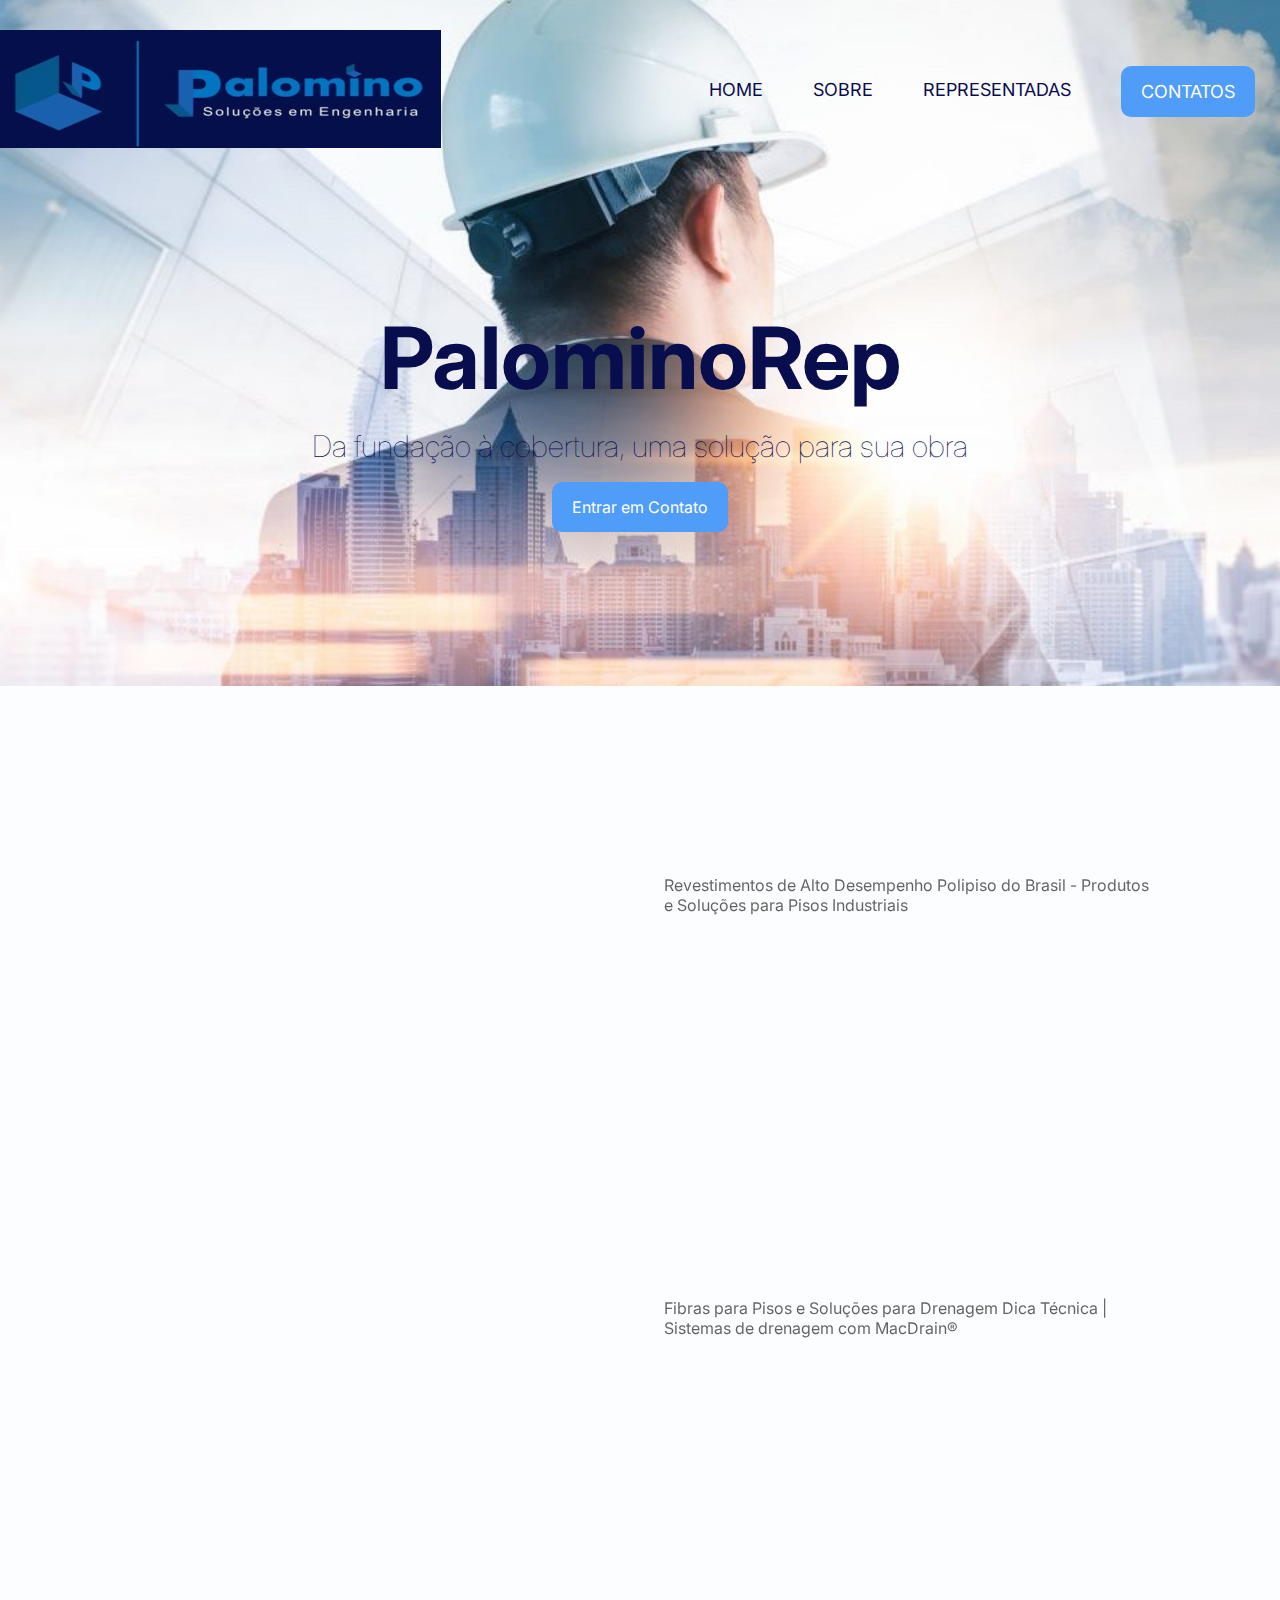
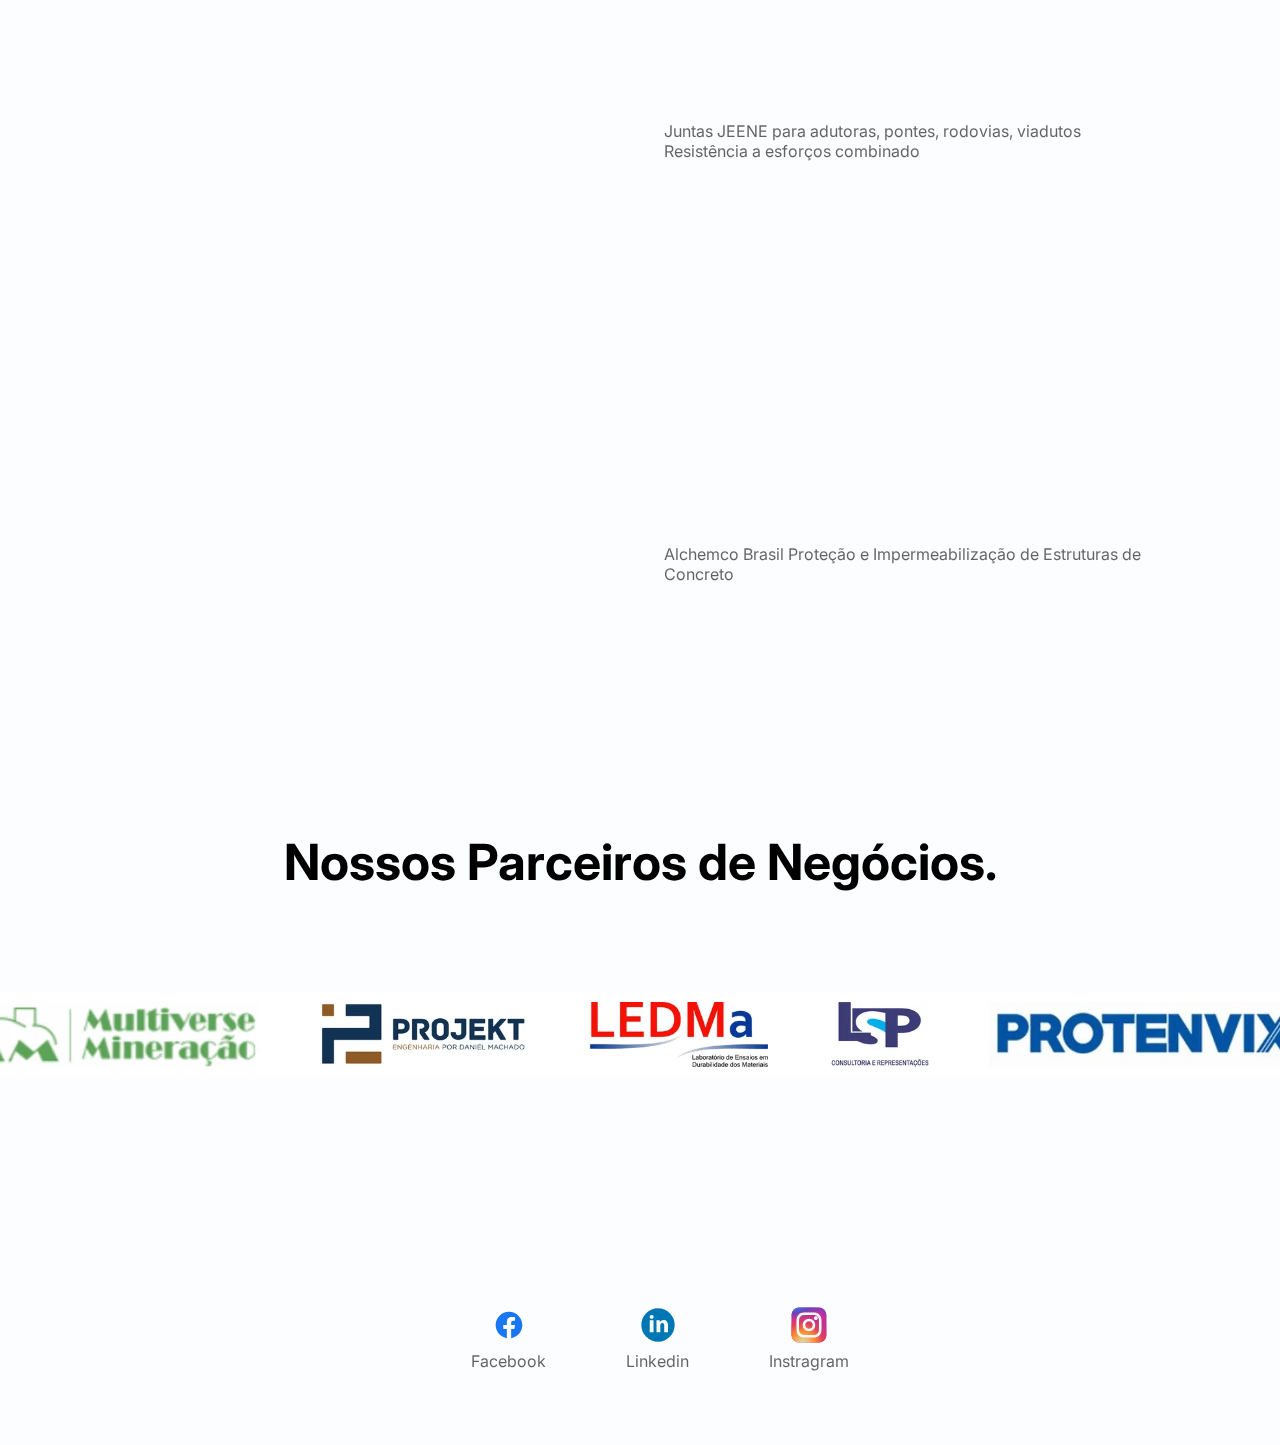
<file: index.html>
<!DOCTYPE html>
<html lang="en">
<head>
  <meta charset="UTF-8">
  <meta http-equiv="X-UA-Compatible" content="IE=edge">
  <meta name="viewport" content="width=device-width, initial-scale=1.0">
  <link rel="stylesheet" href="style.css">
  <title>PalominoRep</title>
</head>
<body>
  <header style="background-image: url('img/background\ palomino.jpg')"> 
    <div class="continer">
      <nav>
        <a href="index.html">
          <div class="logo">
          <img src="img/palominoreplogo.PNG" alt="PalominoRep">
          </div>
        </a>
        <ul class="ul">
          <a href="index.html">Home</a>
          <a href="sobre.html">Sobre</a>
          <a href="representadas.html">Representadas</a>
          
          <a class="btn" href="contatos.html">Contatos</a>
        </ul>
      </nav>
      <section class="banner">
        <div class="banner-text">
          <h1>PalominoRep</h1>
          <p>Da fundação à cobertura, uma solução para sua obra</p>
         <a href="contatos.html" class="btn">Entrar em Contato</a>

        </div>

      </section>
    </div>

  </header>
  <section class="videos">
    <div class="container">
      <iframe width="560" height="315" src="https://www.youtube.com/embed/So_qH4-owiA" title="YouTube video player" frameborder="0" allow="accelerometer; autoplay; clipboard-write; encrypted-media; gyroscope; picture-in-picture; web-share" allowfullscreen></iframe>
     <div class="videos-text">
     <p>Revestimentos de Alto Desempenho
      Polipiso do Brasil - Produtos e Soluções para Pisos Industriais </p>
    </div>
    </div>
    <div class="videos-img">
    </div> 
  </section>

  <section class="videos">
    <div class="container">
      <iframe width="560" height="315" src="https://www.youtube.com/embed/XP-4HV9key0" title="YouTube video player" frameborder="0" allow="accelerometer; autoplay; clipboard-write; encrypted-media; gyroscope; picture-in-picture; web-share" allowfullscreen></iframe>
     <div class="videos-text">
     <p>Fibras para Pisos e Soluções para Drenagem
      Dica Técnica | Sistemas de drenagem com MacDrain® </p>
    </div>
    </div>
    <div class="videos-img">
    </div> 
  </section>

  <section class="videos">
    <div class="container">
      <iframe width="560" height="315" src="https://www.youtube.com/embed/7Kug3tMxn_4" title="YouTube video player" frameborder="0" allow="accelerometer; autoplay; clipboard-write; encrypted-media; gyroscope; picture-in-picture; web-share" allowfullscreen></iframe>
     <div class="videos-text">
     <p>Juntas JEENE para adutoras, pontes, rodovias, viadutos
      Resistência a esforços combinado</p>
    </div>
    </div>
    <div class="videos-img">
    </div> 
  </section>

  <section class="videos">
    <div class="container">
      <iframe width="560" height="315" src="https://www.youtube.com/embed/-F_VBt-9O_w" title="YouTube video player" frameborder="0" allow="accelerometer; autoplay; clipboard-write; encrypted-media; gyroscope; picture-in-picture; web-share" allowfullscreen></iframe>
    <div class="videos-text">
     <p>Alchemco Brasil
      Proteção e Impermeabilização de Estruturas de Concreto</p>
    </div>
    </div>
    <div class="videos-img">
    </div> 
  </section>

  <section class="clientes">
    <div class="container">
      <h3>Nossos Parceiros de Negócios.</h3>
      <div>
      <img src="./img/Parceiros de Negocios.PNG"></img>
      </div>
    </div>
  </section>
   <footer class="footer">
    <a>
      <a href="https://facebook.com" target="_blank" rel="noopener noreferrer">
      <img src="./img/Facebook-f_Logo-Blue-Logo.wine.svg"></img>
      <p>Facebook</p>
    </a>
    <a>
      <a href="http://linkedin.com" target="_blank" rel="noopener noreferrer">
      <img src="./img/linkedin-svgrepo-com.svg"></img>
      <p>Linkedin</p>
    </a>
    <a>
      <a href="https://www.instagram.com" target="_blank" rel="noopener noreferrer">
      <img src="./img/instagram-1-svgrepo-com.svg">
      <p>Instragram</p>
      </a>   
   </footer>
  
  
</body>
</html>
</file>
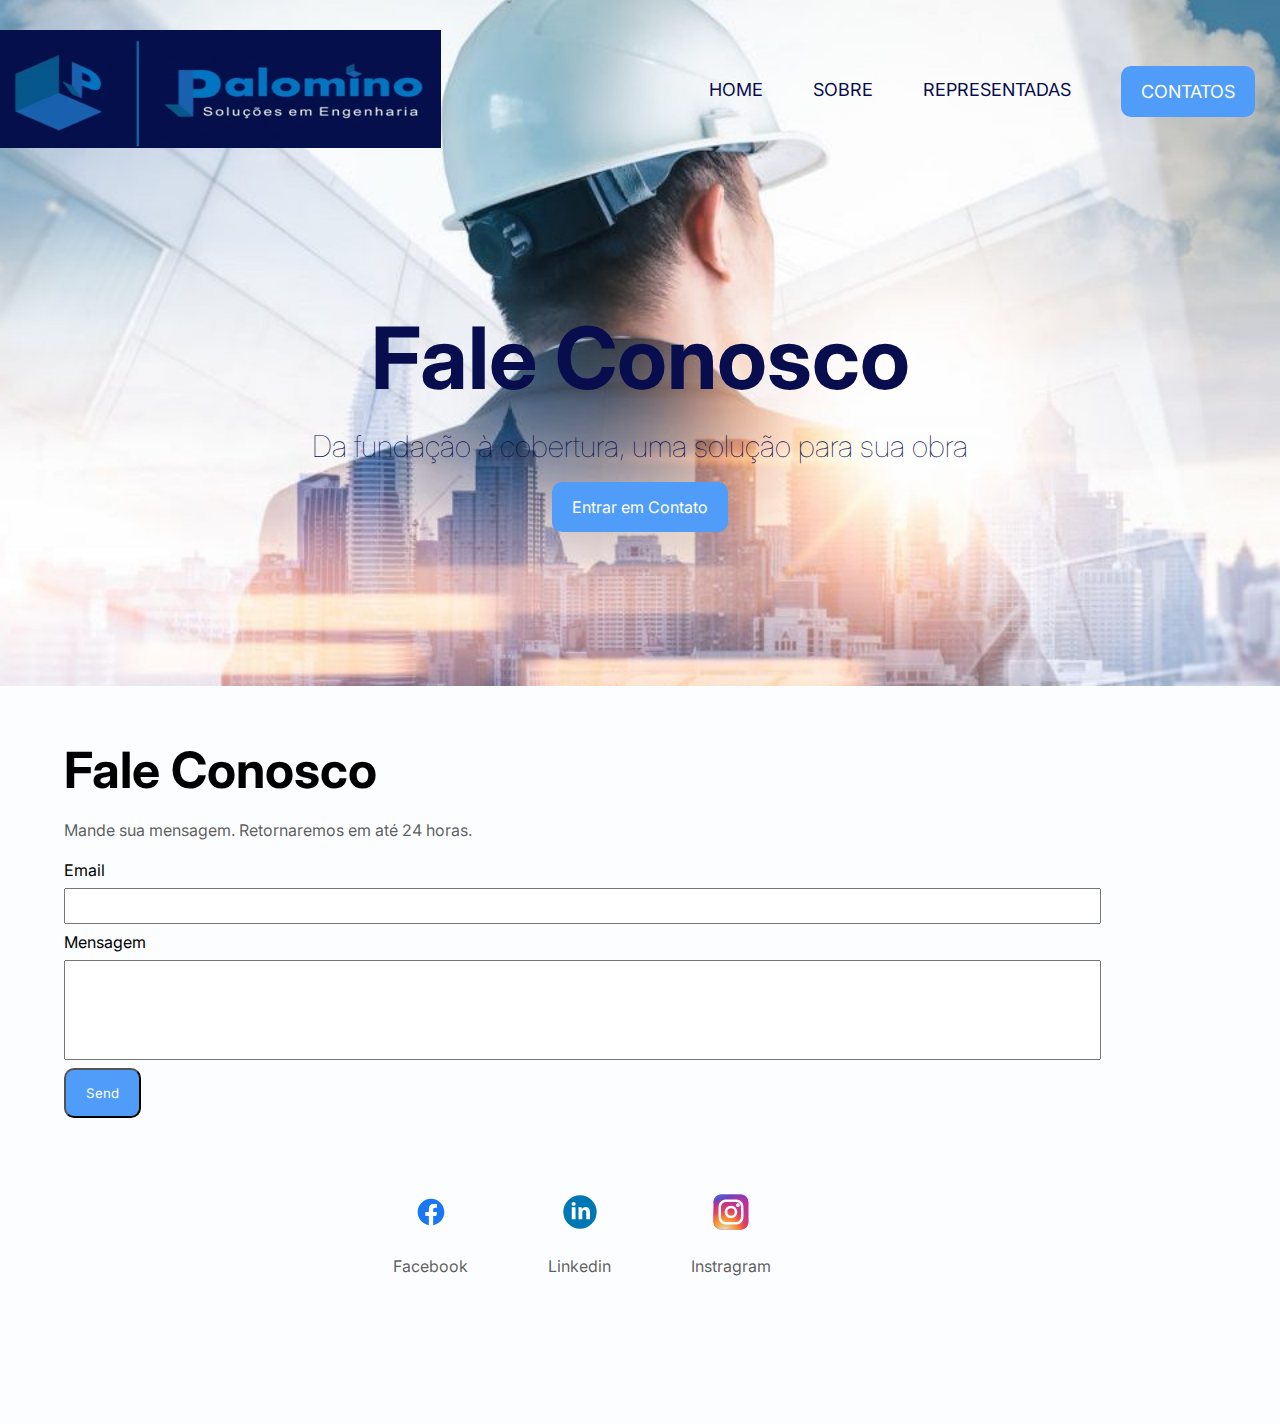
<file: contatos.html>
<!DOCTYPE html>
<html lang="en">
<head>
  <meta charset="UTF-8">
  <meta http-equiv="X-UA-Compatible" content="IE=edge">
  <meta name="viewport" content="width=device-width, initial-scale=1.0">
  <link rel="stylesheet" href="style.css">
  <title>Fale Conosco</title>
</head>
<body>
  <header style="background-image: url('img/background\ palomino.jpg')"> 
    <div class="continer">
      <nav>
        <a href="sobre.html">
          <img src="img/palominoreplogo.PNG" alt="PalominoRep">
        </a>
        <ul class="ul">
          <a href="index.html">Home</a>
          <a href="sobre.html">Sobre</a>
          <a href="representadas.html">Representadas</a>
          <a class="btn" href="contatos.html">Contatos</a>
        </ul>
      </nav>
      <section class="banner">
        <div class="banner-text">
          <h1>Fale Conosco</h1>
          <p>Da fundação à cobertura, uma solução para sua obra</p>
         <a href="contatos.html" class="btn">Entrar em Contato</a>
        </div>

      </section>
    </div>

  </header>
  <section class="sobre">
    <div class="container">
    <div class="sobre-text">
        <h3>Fale Conosco</h3>
      <p>Mande sua mensagem. Retornaremos em até 24 horas.</p>
        
        <form class="contact-form"action="https://formsubmit.co/andre.barbosa@ajbtec.com.br" method="POST">
            <label for="email">Email</label>
            <input type="email" name="email"  id="Email" required>
            <label for="message">Mensagem</label>
            <input type="text" name="message"  id="message" required>
            <input type="hidden" name="_next" value="http://127.0.0.1:5500/thanks.html">
            <button type="submit">Send</button>
            </form>

 <footer>
      <a href="https://facebook.com" target="_blank" rel="noopener noreferrer">
      <img src="./img/Facebook-f_Logo-Blue-Logo.wine.svg"></img>
      <p>Facebook</p>
    </a>
    <a>
      <a href="http://linkedin.com" target="_blank" rel="noopener noreferrer">
      <img src="./img/linkedin-svgrepo-com.svg"></img>
      <p>Linkedin</p>
    </a>
    <a>
      <a href="https://www.instagram.com" target="_blank" rel="noopener noreferrer">
      <img src="./img/instagram-1-svgrepo-com.svg">
      <p>Instragram</p>
      </a>   
   </footer>
  
  
</body>
</html>
</file>
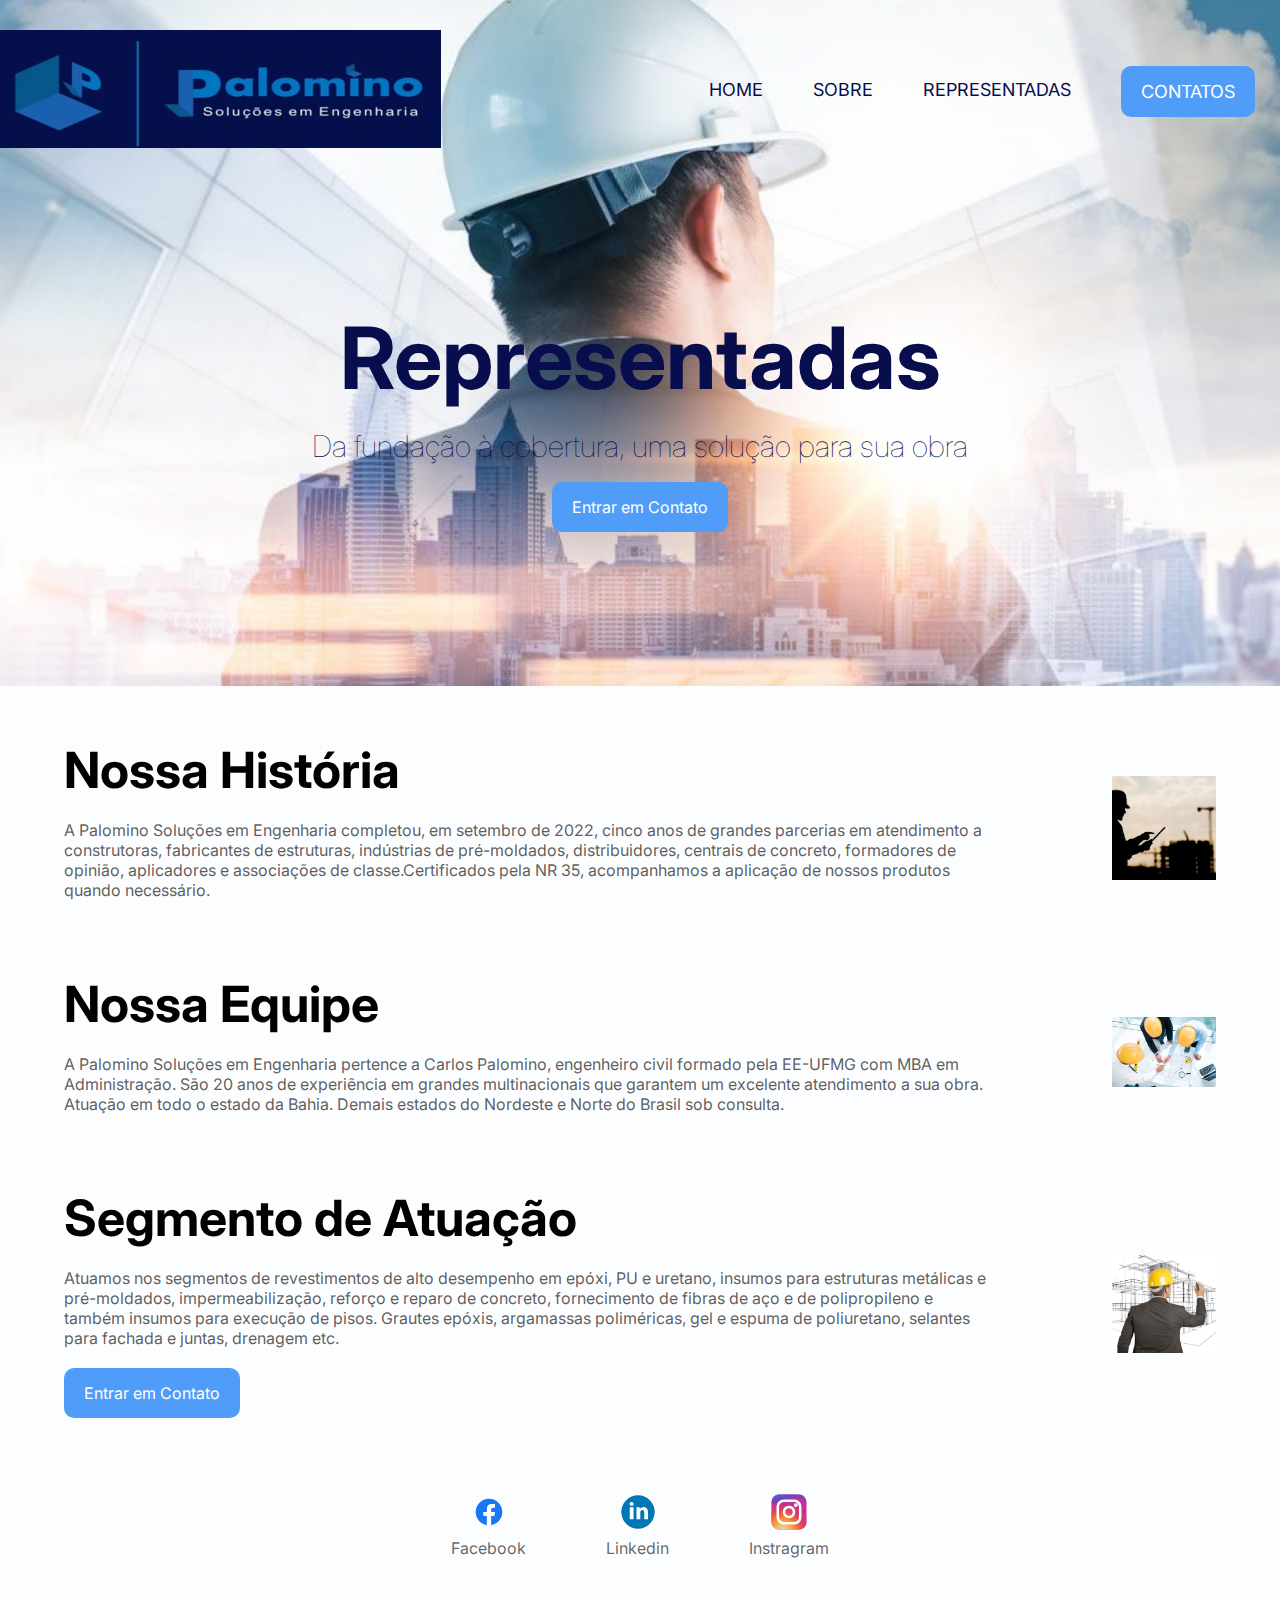
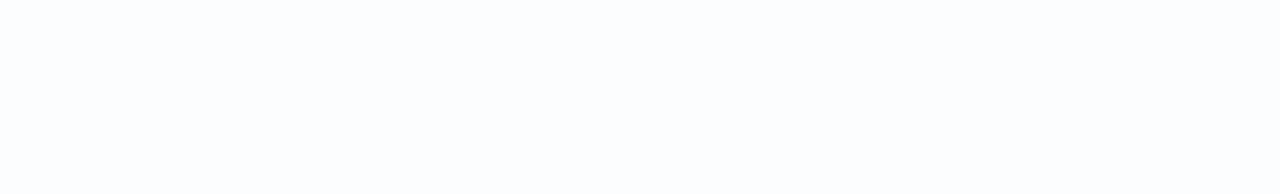
<file: representadas.html>
<!DOCTYPE html>
<html lang="en">
<head>
  <meta charset="UTF-8">
  <meta http-equiv="X-UA-Compatible" content="IE=edge">
  <meta name="viewport" content="width=device-width, initial-scale=1.0">
  <link rel="stylesheet" href="style.css">
  <title>Sobre</title>
</head>
<body>
  <header style="background-image: url('img/background\ palomino.jpg')"> 
    <div class="continer">
      <nav>
        <a href="sobre.html">
          <img src="img/palominoreplogo.PNG" alt="PalominoRep">
        </a>
        <ul class="ul">
          <a href="index.html">Home</a>
          <a href=".html">Sobre</a>
          <a href="representadas.html">Representadas</a>
          <a class="btn" href="contatos.html">Contatos</a>
        </ul>
      </nav>
      <section class="banner">
        <div class="banner-text">
          <h1>Representadas</h1>
          <p>Da fundação à cobertura, uma solução para sua obra</p>
         <a href="contatos.html" class="btn">Entrar em Contato</a>
        </div>

      </section>
    </div>

  </header>
  <section class="sobre">
    <div class="container">
    <div class="sobre-text">
      <h3>Nossa História</h3>
      <p>A Palomino Soluções em Engenharia completou, em setembro de 2022, cinco anos de grandes parcerias em atendimento a construtoras, fabricantes de estruturas, indústrias de pré-moldados, distribuidores, centrais de concreto, formadores de opinião, aplicadores e associações de classe.Certificados pela NR 35, acompanhamos a aplicação de nossos produtos quando necessário.</p>   
    </div>
  <div class="sobre-img">
    <img src="img/quemsomos.jpg" alt="Quem Somos">

  </div>
</div>
<section class="sobre">
  <div class="container">
  <div class="sobre-text">
    <h3>Nossa Equipe</h3>
    <p>A Palomino Soluções em Engenharia pertence a Carlos Palomino, engenheiro civil formado pela EE-UFMG com MBA em Administração.
      São 20 anos de experiência em grandes multinacionais que garantem um excelente atendimento a sua obra.
      Atuação em todo o estado da Bahia. Demais estados do Nordeste e Norte do Brasil sob consulta.</p>   
  </div>
<div class="sobre-img">
  <img src="img/Nossa Equipejpg.jpg" alt="Nossa Equipe">

</div>
</div>

<section class="sobre">
  <div class="container">
  <div class="sobre-text">
    <h3>Segmento de Atuação</h3>
    <p>Atuamos nos segmentos de revestimentos de alto desempenho em epóxi, PU e uretano, insumos para estruturas metálicas e pré-moldados, impermeabilização, reforço e reparo de concreto, fornecimento de fibras de aço e de polipropileno e também insumos para execução de pisos. Grautes epóxis, argamassas poliméricas, gel e espuma de poliuretano, selantes para fachada e juntas, drenagem etc.
    </p>
    <a href="contacto.html" class="btn animate btn">Entrar em Contato</a>   
  </div>
<div class="sobre-img">
  <img src="img/engenharia-civil.jpg" alt="Nossa Equipe">

</div>
</div>
  

 <footer>
      <a href="https://facebook.com" target="_blank" rel="noopener noreferrer">
      <img src="./img/Facebook-f_Logo-Blue-Logo.wine.svg"></img>
      <p>Facebook</p>
    </a>
    <a>
      <a href="http://linkedin.com" target="_blank" rel="noopener noreferrer">
      <img src="./img/linkedin-svgrepo-com.svg"></img>
      <p>Linkedin</p>
    </a>
    <a>
      <a href="https://www.instagram.com" target="_blank" rel="noopener noreferrer">
      <img src="./img/instagram-1-svgrepo-com.svg">
      <p>Instragram</p>
      </a>   
   </footer>
  
  
</body>
</html>
</file>
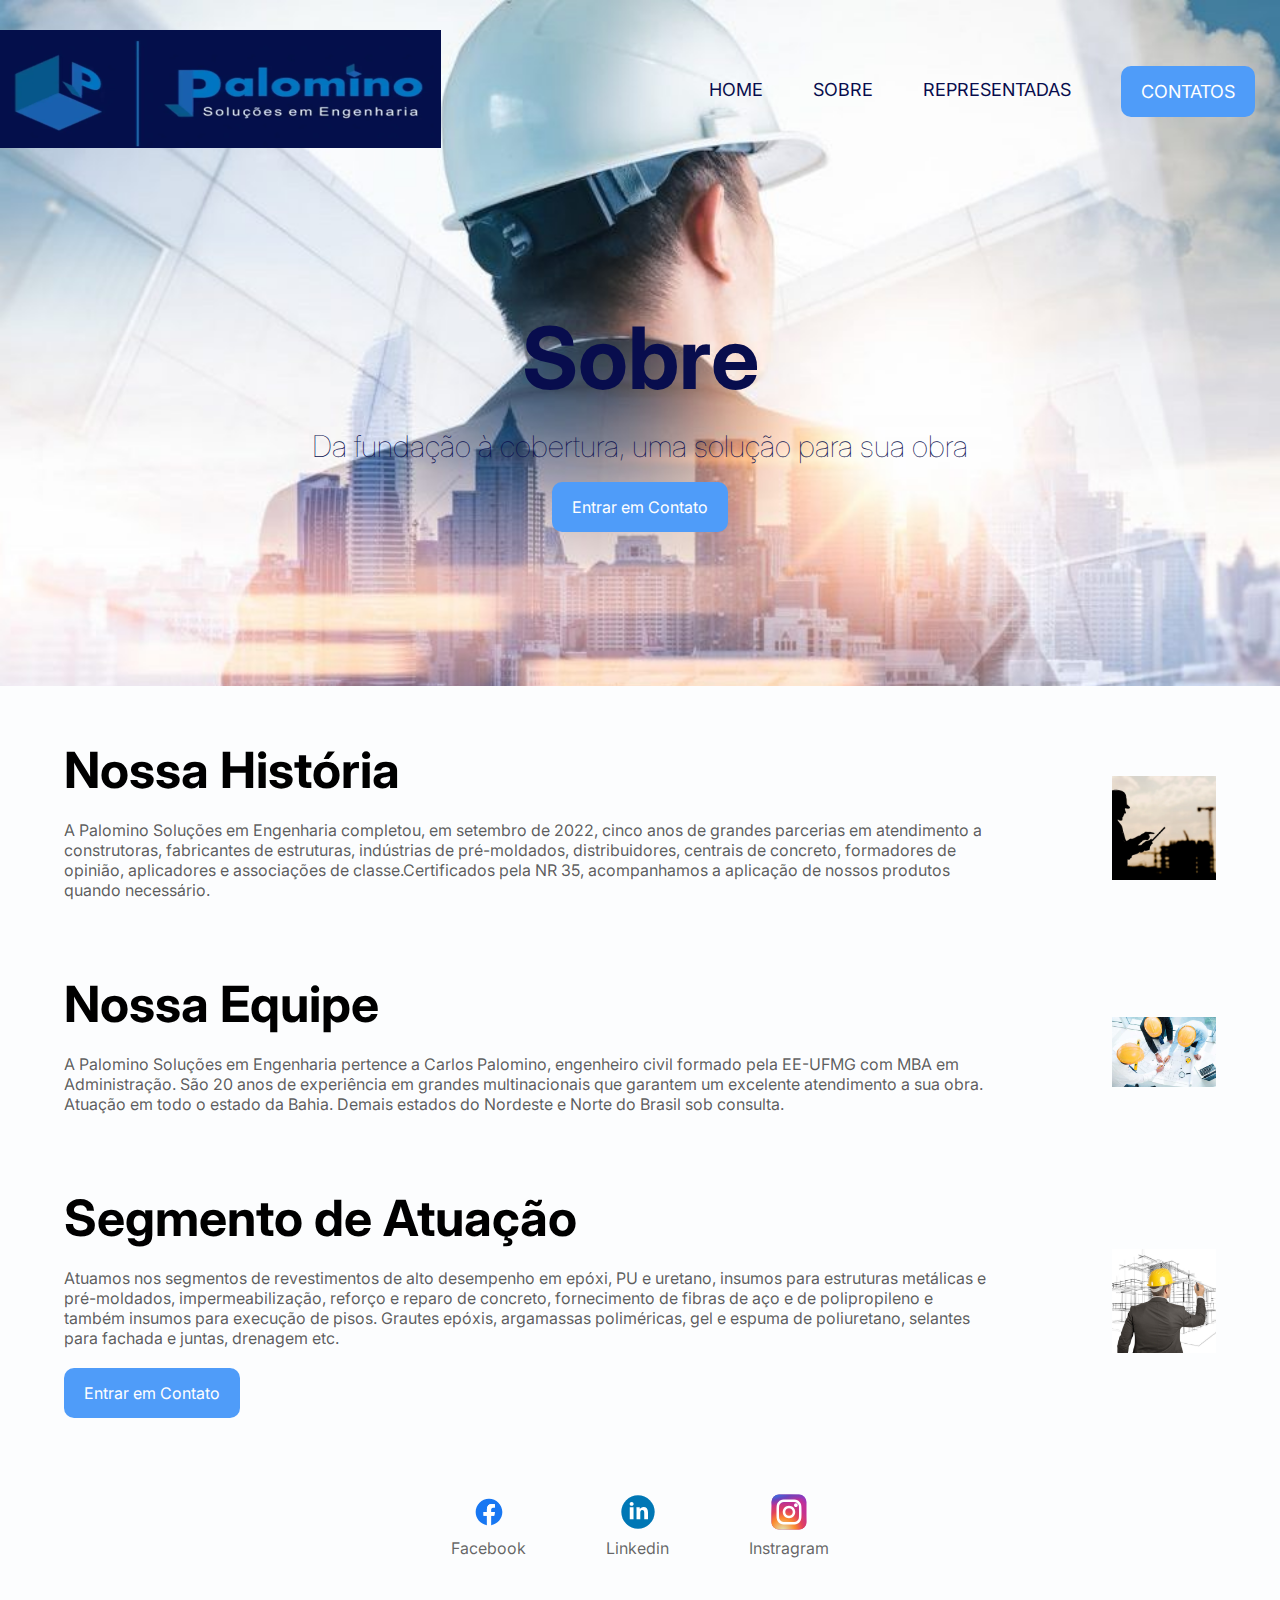
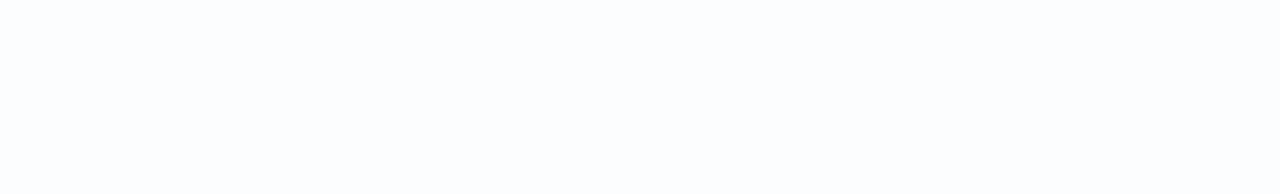
<file: sobre.html>
<!DOCTYPE html>
<html lang="en">
<head>
  <meta charset="UTF-8">
  <meta http-equiv="X-UA-Compatible" content="IE=edge">
  <meta name="viewport" content="width=device-width, initial-scale=1.0">
  <link rel="stylesheet" href="style.css">
  <title>Sobre</title>
</head>
<body>
  <header style="background-image: url('img/background\ palomino.jpg')"> 
    <div class="continer">
      <nav>
        <a href="sobre.html">
          <img src="img/palominoreplogo.PNG" alt="PalominoRep">
        </a>
        <ul class="ul">
          <a href="index.html">Home</a>
          <a href="sobre.html">Sobre</a>
          <a href="representadas.html">Representadas</a>
          <a class="btn" href="contatos.html">Contatos</a>
        </ul>
      </nav>
      <section class="banner">
        <div class="banner-text">
          <h1>Sobre</h1>
          <p>Da fundação à cobertura, uma solução para sua obra</p>
         <a href="contatos.html" class="btn">Entrar em Contato</a>
        </div>

      </section>
    </div>

  </header>
  <section class="sobre">
    <div class="container">
    <div class="sobre-text">
      <h3>Nossa História</h3>
      <p>A Palomino Soluções em Engenharia completou, em setembro de 2022, cinco anos de grandes parcerias em atendimento a construtoras, fabricantes de estruturas, indústrias de pré-moldados, distribuidores, centrais de concreto, formadores de opinião, aplicadores e associações de classe.Certificados pela NR 35, acompanhamos a aplicação de nossos produtos quando necessário.</p>   
    </div>
  <div class="sobre-img">
    <img src="img/quemsomos.jpg" alt="Quem Somos">

  </div>
</div>
<section class="sobre">
  <div class="container">
  <div class="sobre-text">
    <h3>Nossa Equipe</h3>
    <p>A Palomino Soluções em Engenharia pertence a Carlos Palomino, engenheiro civil formado pela EE-UFMG com MBA em Administração.
      São 20 anos de experiência em grandes multinacionais que garantem um excelente atendimento a sua obra.
      Atuação em todo o estado da Bahia. Demais estados do Nordeste e Norte do Brasil sob consulta.</p>   
  </div>
<div class="sobre-img">
  <img src="img/Nossa Equipejpg.jpg" alt="Nossa Equipe">

</div>
</div>

<section class="sobre">
  <div class="container">
  <div class="sobre-text">
    <h3>Segmento de Atuação</h3>
    <p>Atuamos nos segmentos de revestimentos de alto desempenho em epóxi, PU e uretano, insumos para estruturas metálicas e pré-moldados, impermeabilização, reforço e reparo de concreto, fornecimento de fibras de aço e de polipropileno e também insumos para execução de pisos. Grautes epóxis, argamassas poliméricas, gel e espuma de poliuretano, selantes para fachada e juntas, drenagem etc.
    </p>
    <a href="contacto.html" class="btn animate btn">Entrar em Contato</a>   
  </div>
<div class="sobre-img">
  <img src="img/engenharia-civil.jpg" alt="Nossa Equipe">

</div>
</div>
  

 <footer>
      <a href="https://facebook.com" target="_blank" rel="noopener noreferrer">
      <img src="./img/Facebook-f_Logo-Blue-Logo.wine.svg"></img>
      <p>Facebook</p>
    </a>
    <a>
      <a href="http://linkedin.com" target="_blank" rel="noopener noreferrer">
      <img src="./img/linkedin-svgrepo-com.svg"></img>
      <p>Linkedin</p>
    </a>
    <a>
      <a href="https://www.instagram.com" target="_blank" rel="noopener noreferrer">
      <img src="./img/instagram-1-svgrepo-com.svg">
      <p>Instragram</p>
      </a>   
   </footer>
  
  
</body>
</html>
</file>
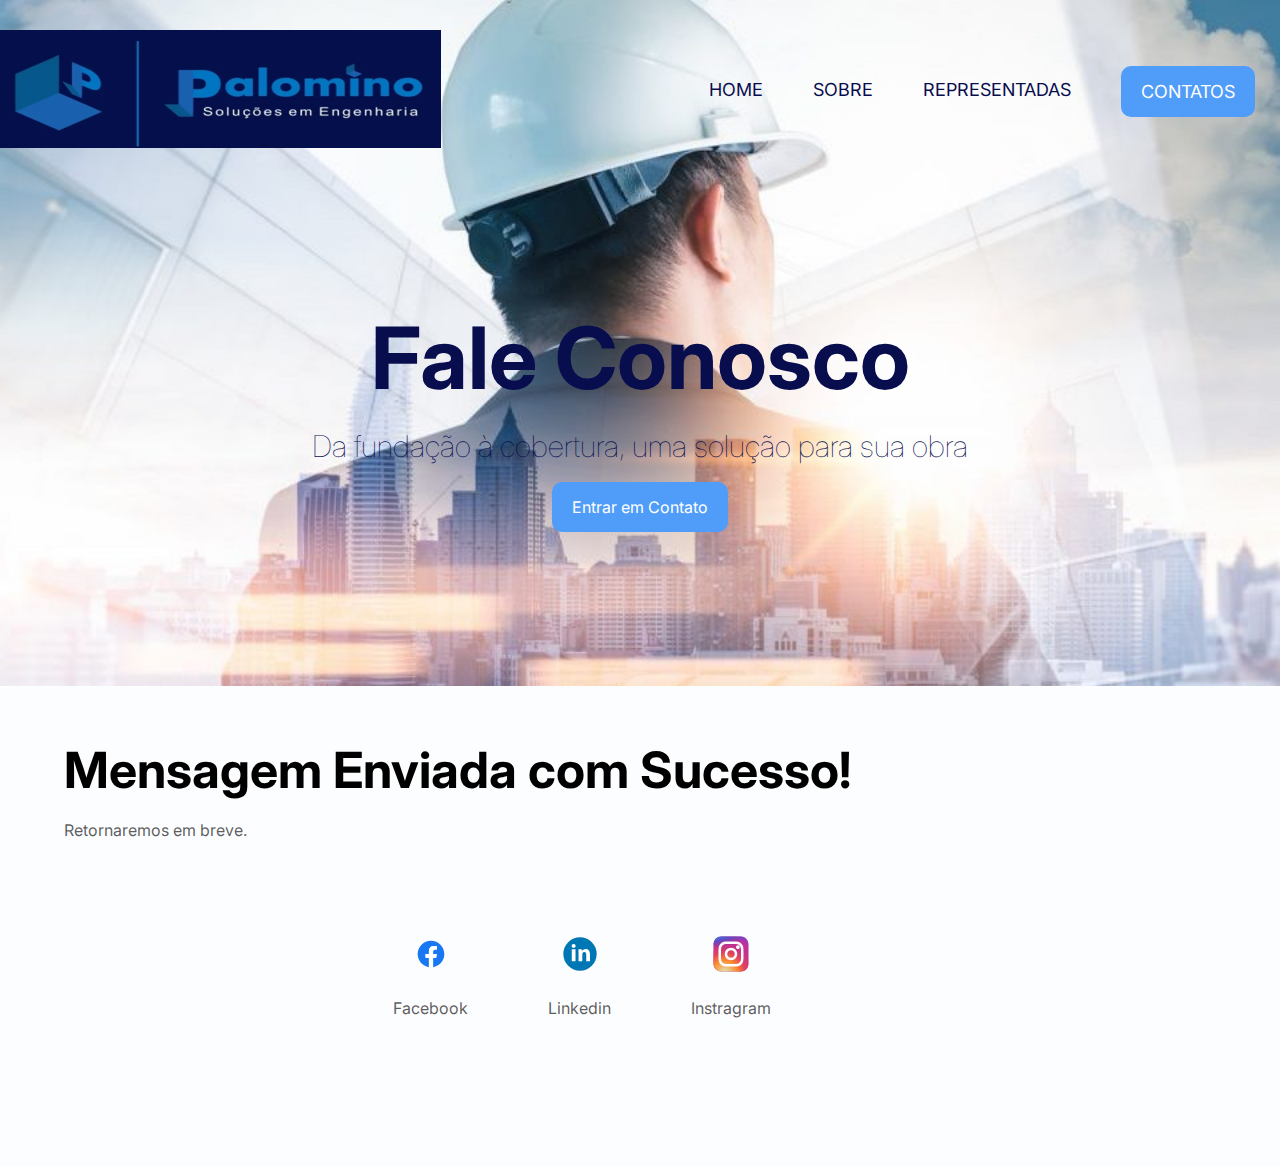
<file: thanks.html>
<!DOCTYPE html>
<html lang="en">
<head>
  <meta charset="UTF-8">
  <meta http-equiv="X-UA-Compatible" content="IE=edge">
  <meta name="viewport" content="width=device-width, initial-scale=1.0">
  <link rel="stylesheet" href="style.css">
  <title>Fale Conosco</title>
</head>
<body>
  <header style="background-image: url('img/background\ palomino.jpg')"> 
    <div class="continer">
      <nav>
        <a href="sobre.html">
          <img src="img/palominoreplogo.PNG" alt="PalominoRep">
        </a>
        <ul class="ul">
          <a href="index.html">Home</a>
          <a href="sobre.html">Sobre</a>
          <a href="representadas.html">Representadas</a>
          <a class="btn" href="contatos.html">Contatos</a>
        </ul>
      </nav>
      <section class="banner">
        <div class="banner-text">
          <h1>Fale Conosco</h1>
          <p>Da fundação à cobertura, uma solução para sua obra</p>
         <a href="contatos.html" class="btn">Entrar em Contato</a>
        </div>

      </section>
    </div>

  </header>
  <section class="sobre">
    <div class="container">
    <div class="sobre-text">
        <h3>Mensagem Enviada com Sucesso!</h3>
      <p> Retornaremos em breve.</p>
        <footer>
      <a href="https://facebook.com" target="_blank" rel="noopener noreferrer">
      <img src="./img/Facebook-f_Logo-Blue-Logo.wine.svg"></img>
      <p>Facebook</p>
    </a>
    <a>
      <a href="http://linkedin.com" target="_blank" rel="noopener noreferrer">
      <img src="./img/linkedin-svgrepo-com.svg"></img>
      <p>Linkedin</p>
    </a>
    <a>
      <a href="https://www.instagram.com" target="_blank" rel="noopener noreferrer">
      <img src="./img/instagram-1-svgrepo-com.svg">
      <p>Instragram</p>
      </a>   
   </footer>
  
  
</body>
</html>
</file>
<file: style.css>
@import url('https://fonts.googleapis.com/css2?family=Inter:wght@300;400;500;600;700&display=swap');


*{
  margin: 0;
  padding: 0;
  box-sizing:border-box;
  text-decoration:none ;
  outline: none;
  font-family: 'Inter', sans-serif;
}

body {
  background: #f1f6fc31;
}

section,footer {
  padding: 54px 0;
  

}

h3{
  font-size: 50px;
}

p{
  color: #0000009c;

}

.container {
  max-width: 1400px;
  margin: 0 auto;
  padding: 0 5%;
}

.btn {
  background-color: #4f9cf9 ;
  color:white;
  padding: 15px 20px;
  border-radius: 10px;
  cursor: pointer;
  display: inline-block;
  transition: 0.1s;
}
 .btn .animate-btn{
  animation: animate-outline 1s ease-out infinite;
 }
.btn:hover {
    background-color: #3580db;
  }
@keyframes animate-outline {
  from{
    outline: 0px solid #4f9bf98a;
  }
  to{
    outline: 15px solid #4f9bf98a;
  }
}

header {
  background-position: center;
  background-size: cover;
  background-attachment: fixed;
  }

  nav{
    display: flex;
    align-items: center;
    justify-content: space-between;
    padding-top: 30px ;

  }

  nav ul {
    display: flex;
    align-items: center;

  }

  nav ul a {
    color: rgb(8, 13, 77);
    margin: 0 25px;
    text-transform: uppercase;
    font-size: 18px;
    display: block;
  }

  nav ul a:not(.btn)::after {
    content:"";
    background-color:rgb(55, 0, 255);
    height: 3px;
    width: 0%;
    display: block;
    margin: 0 auto;
    transition:0.3s;

  }

  nav ul a:hover:after{
    width: 100%;
  }
  .banner {
    display: flex;
    justify-content: center;
  }

  .banner .banner-text{
    margin: 100px;
    text-align: center;
    padding: 0 90px;

  }
 
  .banner .banner-text h1 {
    font-size: 86px;
    color:rgb(8, 13, 77);

  }

.banner .banner-text p {
  font-size: 30px;
  color: rgb(8, 13, 77);
  font-weight: lighter;
  margin: 18px 0;


}

.videos .container{
display: flex;
align-items: center;

}

.videos .videos-text {
  width: 50%;
  padding: 0 40px;
}

.videos .videos-text h3 {
  font-size: 56px;
  
}

.videos .videos-text p{
  margin: 5px 0 10px 0;
}

.videos .videos-img {
  width: 50%;
}

.videos .videos-img img{
  width: 100%;
}

.clientes h3 {
  text-align: center;

}

.clientes .container div {
      display: flex;
      align-items: center;
      justify-content: center;
      padding: 100px;

}

footer img {
  width: 40px;
  height: 40px;

}

footer {
  display: flex;
  justify-content: center;
}

footer a {
  margin: 20px;
  text-align:center ;

}

footer p {
  margin-top: 2px;
}

.sobre .container {
  display: flex;
  align-items: center;
  justify-content:space-between;
}

.sobre .sobre-text {
  width:100%;
  padding-right: 10%;
}

.sobre .sobre-text p {
  margin: 20px 0;
  color:#000000a6;

}

  .sobre .sobre-img {
    width: 10%;

  } 

  .sobre .sobre-img img {
    width: 100%;

  } 

  .contact-form input {
    width: 100%;
    padding: 8px 0px;
    margin: 8px 0px;
    
  
  }

 .contact-form input[type=text] {
  height: 100px;
  }

  button {
  background-color: #4f9cf9 ;
  color:white;
  padding: 15px 20px;
  border-radius: 10px;
  cursor: pointer;
  display: inline-block;
  transition: 0.1s;
    
  }
</file>
